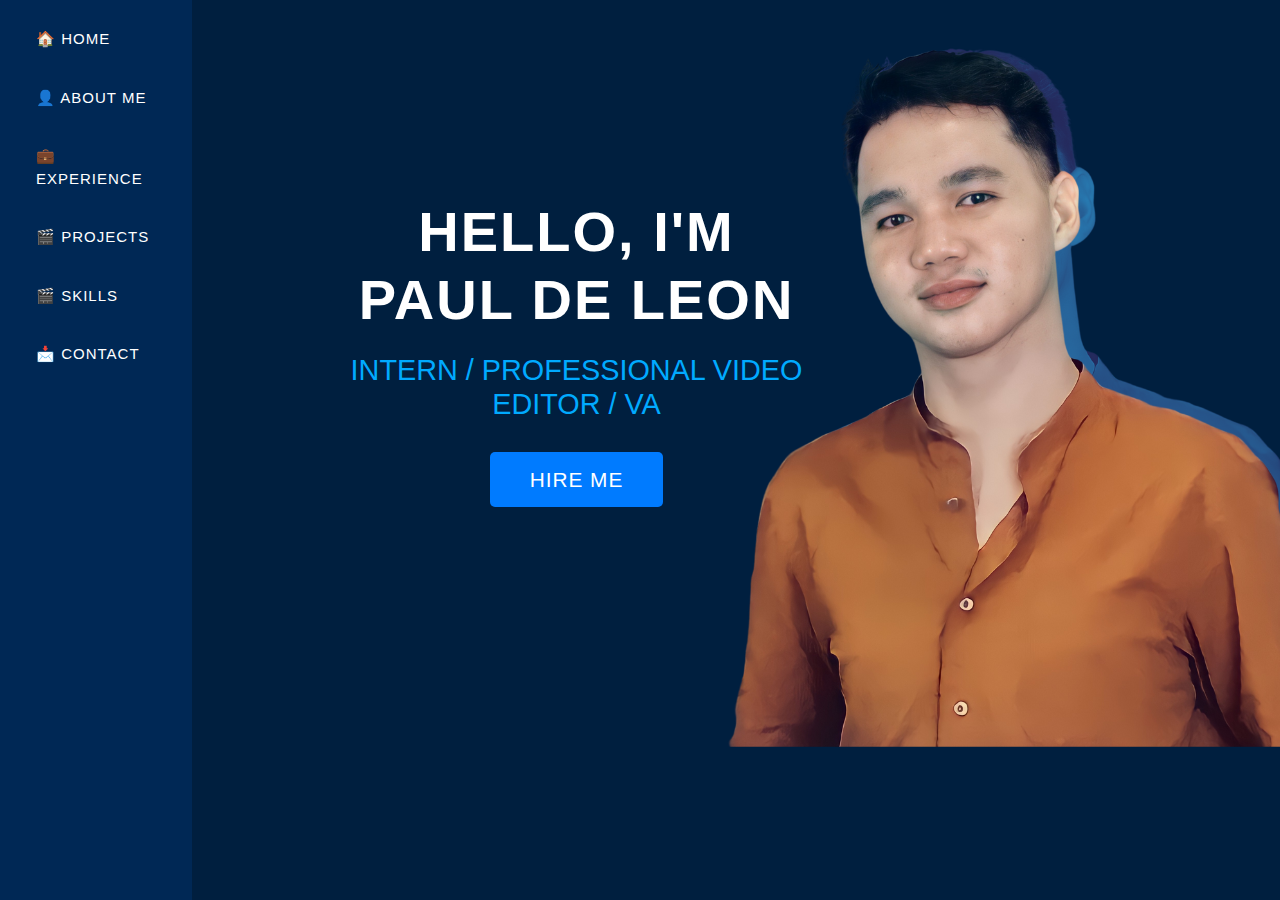
<file: index.html>
<!-- index.html -->
<!DOCTYPE html>
<html lang="en">

<head>
    <meta charset="UTF-8" />
    <meta name="viewport" content="width=device-width, initial-scale=1.0" />
    <title>Paul De Leon - Portfolio</title>
    <link href="https://cdn.jsdelivr.net/npm/bootstrap@5.1.3/dist/css/bootstrap.min.css" rel="stylesheet" />
    <link rel="stylesheet" href="styles.css" />
</head>

<body>
    <div class="d-flex">
        <div id="sidebar-container"></div>

        <main class="main-content container-fluid text-center flex-grow-1" style="margin-left: 350px;">
            <div class="row align-items-end no-gutters">
                <div class="col-md-6 text-left">
                    <h1 class="welcome-title">HELLO, I'M PAUL DE LEON</h1>
                    <h2 class="welcome-subtitle">INTERN / PROFESSIONAL VIDEO EDITOR / VA</h2>
                    <a href="contact.html" class="btn btn-primary hire-me-btn">HIRE ME</a>
                </div>
                <div class="col-md-6 p-0">
                    <div class="image-container">
                        <img src="media/profile.png" alt="profile" class="profilepic">
                    </div>
                </div>
            </div>
    </div>


    <script>
        fetch('sidebar.html')
            .then(response => {
                if (!response.ok) {
                    throw new Error("Sidebar load failed");
                }
                return response.text();
            })
            .then(data => {
                document.getElementById('sidebar-container').innerHTML = data;
            })
            .catch(err => {
                console.error(err);
                document.getElementById('sidebar-container').innerHTML = "<p>Sidebar failed to load.</p>";
            });
    </script>

</body>

</html>
</file>
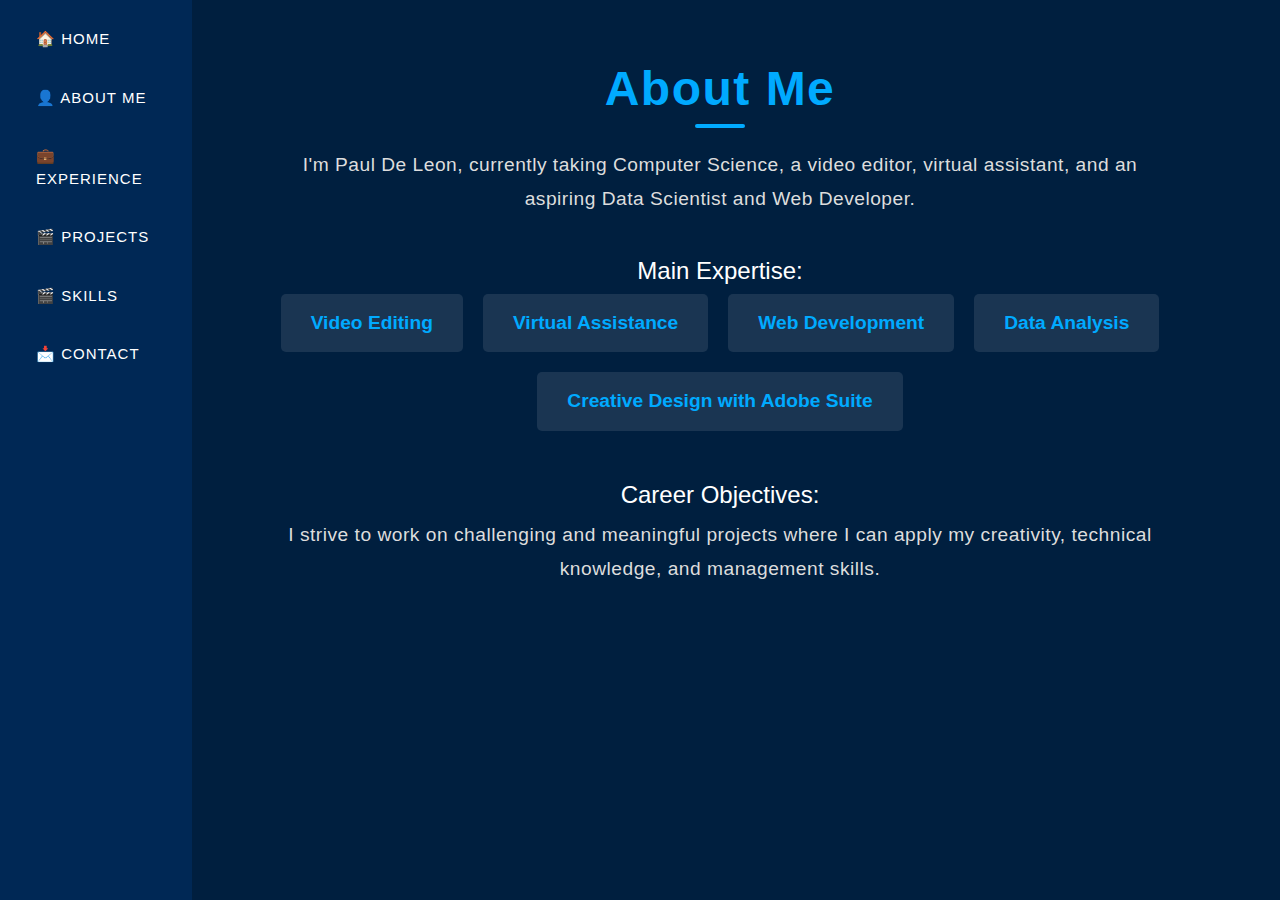
<file: about.html>
<!DOCTYPE html>
<html lang="en">

<head>
    <meta charset="UTF-8" />
    <meta name="viewport" content="width=device-width, initial-scale=1" />
    <title>About Me</title>

    <!-- Bootstrap CSS -->
    <link href="https://cdn.jsdelivr.net/npm/bootstrap@5.1.3/dist/css/bootstrap.min.css" rel="stylesheet" />

    <!-- Your custom CSS -->
    <link rel="stylesheet" href="styles.css" />
</head>

<body>
    <div class="d-flex">
        <!-- Sidebar will load here -->
        <div id="sidebar-container"></div>

        <!-- About content -->
        <div id="about" class="flex-grow-1" style="margin-left: 160px;">
            <h2>About Me</h2>
            <p>I'm Paul De Leon, currently taking Computer Science, a video editor, virtual assistant, and an aspiring Data Scientist and Web Developer.</p>

            <h4>Main Expertise:</h4>
            <ul>
                <li>Video Editing</li>
                <li>Virtual Assistance</li>
                <li>Web Development</li>
                <li>Data Analysis</li>
                <li>Creative Design with Adobe Suite</li>
            </ul>

            <h4>Career Objectives:</h4>
            <p>I strive to work on challenging and meaningful projects where I can apply my creativity, technical knowledge, and management skills.</p>
        </div>
    </div>

    <script>
        // Load sidebar.html into sidebar-container div
        fetch('sidebar.html')
            .then(res => res.text())
            .then(html => {
                document.getElementById('sidebar-container').innerHTML = html;
            });
    </script>
</body>

</html>
</file>
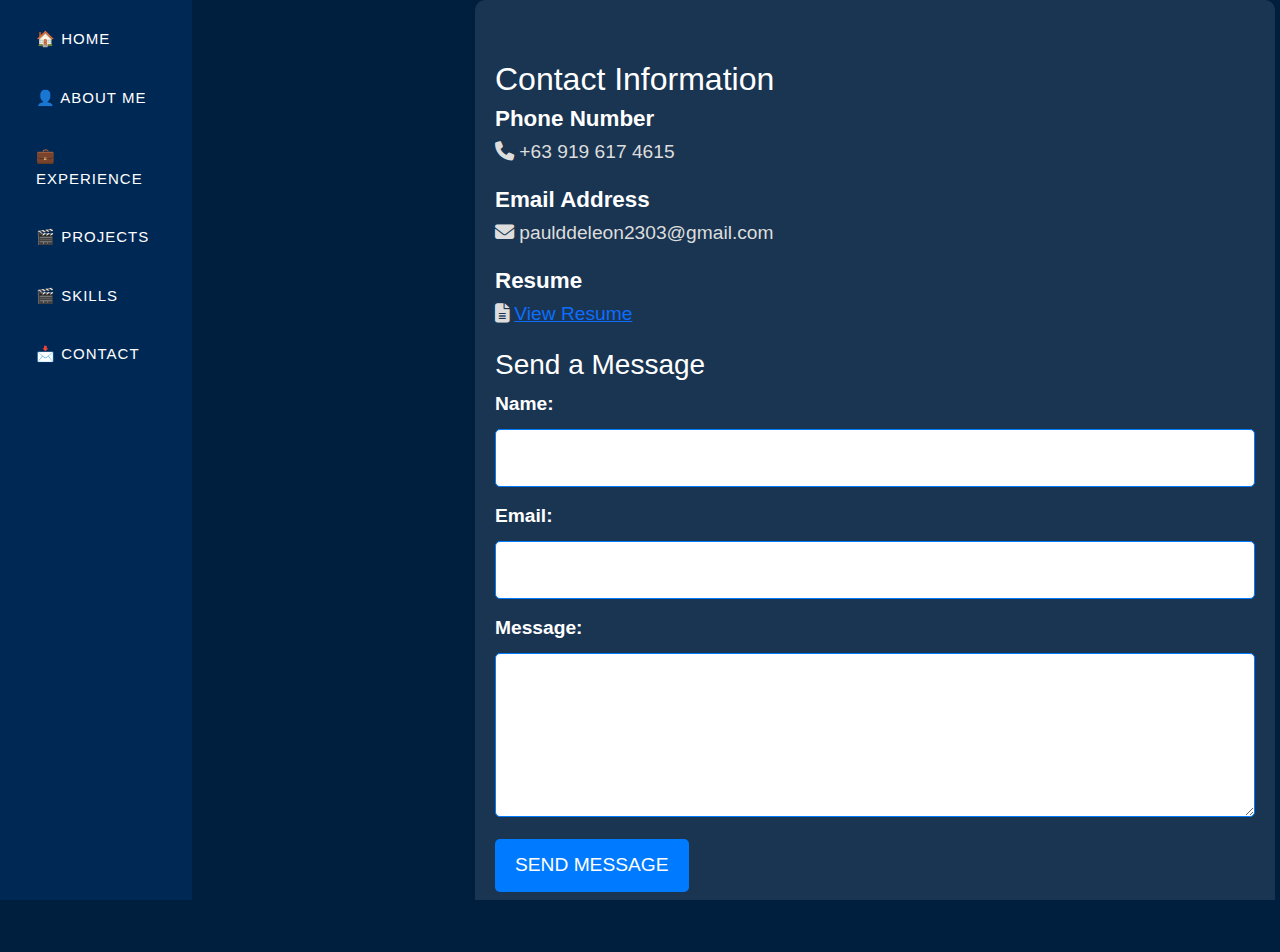
<file: contact.html>
<!DOCTYPE html>
<html lang="en">

<head>
    <meta charset="UTF-8">
    <meta name="viewport" content="width=device-width, initial-scale=1.0">
    <title>Contact Information</title>
    <link rel="stylesheet" href="styles.css">
    <!-- Optional: Font Awesome for icons -->
    <link rel="stylesheet" href="https://cdnjs.cloudflare.com/ajax/libs/font-awesome/6.4.0/css/all.min.css">
    <link href="https://cdn.jsdelivr.net/npm/bootstrap@5.1.3/dist/css/bootstrap.min.css" rel="stylesheet" />
</head>

<body>
    <div id="contact" class="contact-container" style="margin-left: 475px;">
        <div id="sidebar-container"></div>
        <h2>Contact Information</h2>

        <div class="contact-info">
            <div class="contact-item">
                <h3>Phone Number</h3>
                <p><i class="fas fa-phone"></i> +63 919 617 4615</p>
            </div>
            <div class="contact-item">
                <h3>Email Address</h3>
                <p><i class="fas fa-envelope"></i> paulddeleon2303@gmail.com</p>
            </div>
            <div class="contact-item">
                <h3>Resume</h3>
                <p>
                    <i class="fas fa-file-alt"></i>
                    <a href="https://drive.google.com/file/d/1B4kJUStiorii9aU0YnjeQcmJNjwkbinS/view?usp=sharing">
                        View Resume
                    </a>
                </p>
            </div>
        </div>

        <!-- Contact Form -->
        <form action="https://formspree.io/f/xyzwaoow" method="POST">
            <h3>Send a Message</h3>
            <div class="form-group">
                <label for="name">Name:</label>
                <input type="text" id="name" name="name" required>
            </div>
            <div class="form-group">
                <label for="email">Email:</label>
                <input type="email" id="email" name="email" required>
            </div>
            <div class="form-group">
                <label for="message">Message:</label>
                <textarea id="message" name="message" rows="5" required></textarea>
            </div>
            <button type="submit">Send Message</button>
        </form>
    </div>

    <script>
        // Load sidebar.html into sidebar-container div
        fetch('sidebar.html')
            .then(res => res.text())
            .then(html => {
                document.getElementById('sidebar-container').innerHTML = html;
            });
    </script>
</body>

</html>
</file>
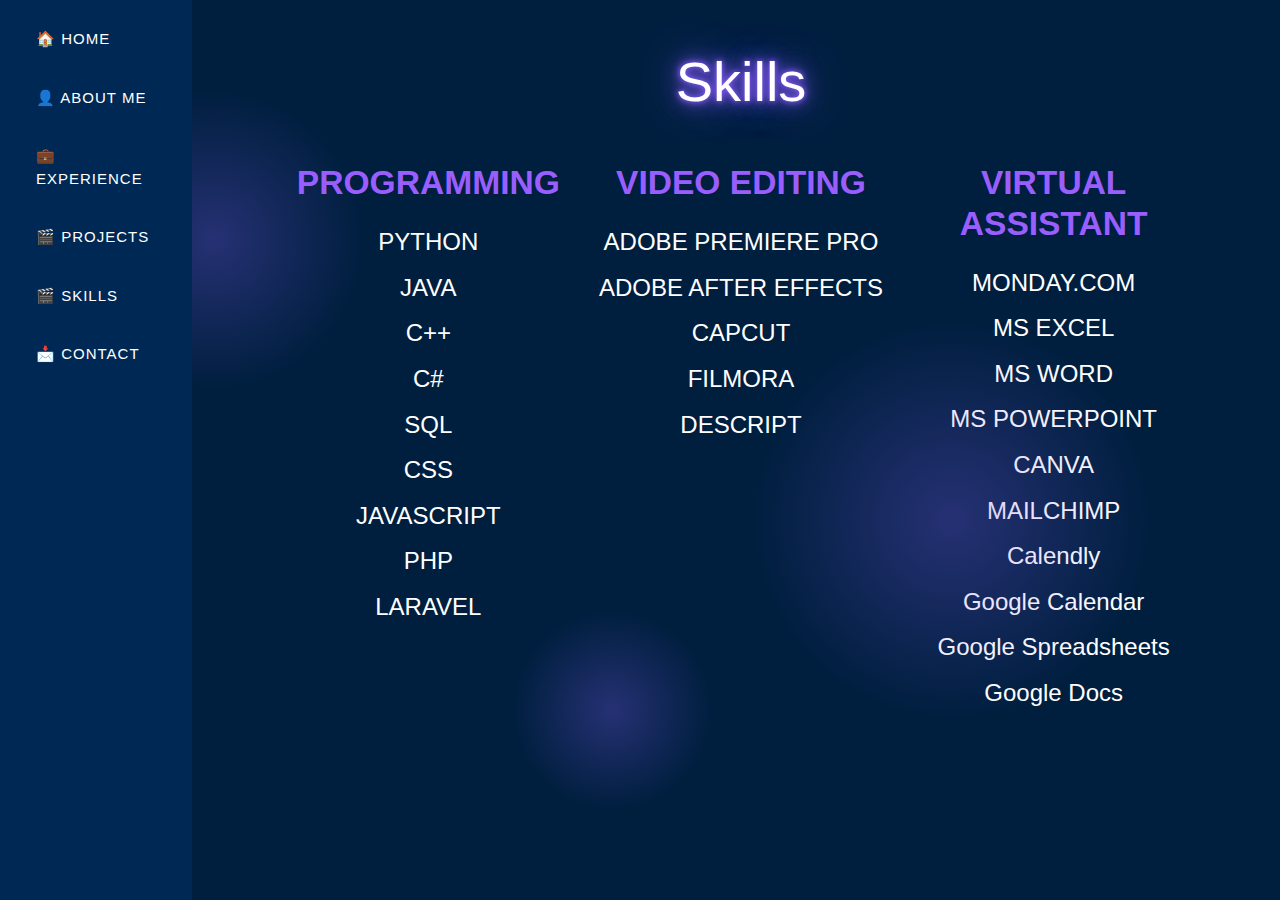
<file: skill.html>
<!DOCTYPE html>
<html lang="en">

<head>
    <meta charset="UTF-8">
    <meta name="viewport" content="width=device-width, initial-scale=1.0">
    <title>Skills</title>
    <link rel="stylesheet" href="https://cdn.jsdelivr.net/npm/bootstrap@5.3.2/dist/css/bootstrap.min.css">
    <link rel="stylesheet" href="styles.css">


</head>

<body class="d-flex">

    <div class="container py-5">
        <div id="sidebar-container"></div>



        <div class="row text-center" style="margin-left: 190px;">
            <link href="https://fonts.googleapis.com/css2?family=Orbitron:wght@500;700&display=swap" rel="stylesheet">
            </main>
            <h1 class="text-center display-4 neon-text mb-5">Skills</h1>


            <!-- Gradient animated background elements -->
            <div class="animated-bg">
                <div class="gradient-circle circle1"></div>
                <div class="gradient-circle circle2"></div>
                <div class="gradient-circle circle3"></div>
            </div>
            <!-- Programming Column -->
            <div class="col-md-4">
                <h3 class="section-title">PROGRAMMING</h3>
                <ul class="list-unstyled skill-list">
                    <li>PYTHON</li>
                    <li>JAVA</li>
                    <li>C++</li>
                    <li>C#</li>
                    <li>SQL</li>
                    <li>CSS</li>
                    <li>JAVASCRIPT</li>
                    <li>PHP</li>
                    <li>LARAVEL</li>
                </ul>
            </div>

            <!-- Video Editing Column -->
            <div class="col-md-4">
                <h3 class="section-title">VIDEO EDITING</h3>
                <ul class="list-unstyled skill-list">
                    <li>ADOBE PREMIERE PRO</li>
                    <li>ADOBE AFTER EFFECTS</li>
                    <li>CAPCUT</li>
                    <li>FILMORA</li>
                    <li>DESCRIPT</li>
                </ul>
            </div>

            <!-- Virtual Assistant Column -->
            <div class="col-md-4">
                <h3 class="section-title">VIRTUAL ASSISTANT</h3>
                <ul class="list-unstyled skill-list">
                    <li>MONDAY.COM</li>
                    <li>MS EXCEL</li>
                    <li>MS WORD</li>
                    <li>MS POWERPOINT</li>
                    <li>CANVA</li>
                    <li>MAILCHIMP</li>
                    <li>Calendly</li>
                    <li>Google Calendar</li>
                    <li>Google Spreadsheets</li>
                    <li>Google Docs</li>
                </ul>
            </div>
        </div>
    </div>

    <script src="https://cdn.jsdelivr.net/npm/bootstrap@5.3.2/dist/js/bootstrap.bundle.min.js"></script>
    <script>
        // Optional: Add any interactive JS enhancements here
        document.querySelectorAll('.section-title').forEach(title => {
            title.addEventListener('mouseover', () => {
                title.classList.add('hover-glow');
            });
            title.addEventListener('mouseout', () => {
                title.classList.remove('hover-glow');
            });
        });

        fetch('sidebar.html')
            .then(response => {
                if (!response.ok) {
                    throw new Error("Sidebar load failed");
                }
                return response.text();
            })
            .then(data => {
                document.getElementById('sidebar-container').innerHTML = data;
            })
            .catch(err => {
                console.error(err);
                document.getElementById('sidebar-container').innerHTML = "<p>Sidebar failed to load.</p>";
            });
    </script>
</body>

</html>
</file>
<file: styles.css>
/* Global styles */

body,
html {
    margin: 0;
    padding: 0;
    height: 100%;
    font-family: 'Helvetica Neue', Arial, sans-serif;
    overflow-x: hidden;
    background-color: #001f3f;
    color: #ffffff;
}


/* Sidebar styles */

.sidebar {
    font-size: 120px;
    background-color: #002855;
    min-height: 100vh;
    padding: 20px;
    position: fixed;
    top: 0;
    left: 0;
    width: 15%;
    z-index: 10;
}

.sidebar .nav-link {
    font-size: 15px;
    margin-bottom: 20px;
    color: #ffffff;
    text-transform: uppercase;
    letter-spacing: 1px;
    transition: background 0.3s ease;
}

.sidebar .nav-link:hover {
    background-color: rgba(255, 255, 255, 0.1);
    border-radius: 8px;
    padding: 10px;
    text-decoration: none;
}


/* Content section */

.content {
    margin-left: 17%;
    padding: 10px 20px 20px 15px;
    background-color: #001f3f;
    min-height: 100vh;
}


/* Welcome page styles */

#welcome {
    background-color: #001f3f;
    color: white;
    height: 100vh;
    display: flex;
    align-items: center;
    justify-content: space-between;
    overflow: hidden;
}

.welcome-title {
    top: 50px;
    font-size: 3.5rem;
    font-weight: bold;
    color: #ffffff;
    letter-spacing: 2px;
    margin-top: 100px;
    margin-bottom: 20px;
}

.welcome-subtitle {
    font-size: 1.8rem;
    color: #00aaff;
    margin-bottom: 30px;
}

.hire-me-btn {
    background-color: #007bff;
    color: white;
    padding: 12px 40px;
    font-size: 1.3rem;
    border: none;
    border-radius: 5px;
    text-transform: uppercase;
    letter-spacing: 1px;
    transition: background 0.3s ease;
    margin-bottom: 200px;
}

.hire-me-btn:hover {
    background-color: #0056b3;
}


/* Profile picture styling */

.image-container {
    display: flex;
    justify-content: flex-end;
    align-items: flex-end;
    height: 100%;
    size-adjust: 100%;
}

.profilepic {
    position: relative;
    top: 40px;
    width: 500%;
    max-width: 1100px;
    height: auto;
    left: 70px;
    right: 30px;
    bottom: 0px;
    margin: 0%;
    object-fit: cover;
    border-radius: 0px;
    transition: transform 0.3s ease;
}


/* Hover effect to make the image stand out dynamically */

.profilepic:hover {
    transform: scale(1.05);
    /* Slight zoom-in effect on hover */
}


/* About Page */

#about {
    padding: 60px 120px;
    background-color: #001f3f;
    color: #ffffff;
    display: flex;
    flex-direction: column;
    align-items: center;
    justify-content: center;
}

#about h2 {
    font-size: 3rem;
    font-weight: bold;
    margin-bottom: 30px;
    color: #00aaff;
    text-align: center;
    letter-spacing: 1.5px;
    position: relative;
}

#about h2::after {
    content: '';
    width: 50px;
    height: 4px;
    background-color: #00aaff;
    position: absolute;
    bottom: -10px;
    left: 50%;
    transform: translateX(-50%);
    border-radius: 2px;
    animation: fadeInLine 1.5s ease;
}

@keyframes fadeInLine {
    from {
        width: 0;
    }
    to {
        width: 50px;
    }
}

#about p {
    font-size: 1.2rem;
    color: #dddddd;
    max-width: 900px;
    text-align: center;
    margin-bottom: 40px;
    line-height: 1.8;
    letter-spacing: 0.5px;
    animation: fadeInText 1s ease-in-out;
}

#about ul {
    list-style: none;
    padding: 0;
    display: flex;
    flex-wrap: wrap;
    justify-content: center;
    gap: 20px;
    margin-bottom: 50px;
}

#about ul li {
    background-color: rgba(255, 255, 255, 0.1);
    padding: 15px 30px;
    border-radius: 5px;
    font-size: 1.2rem;
    font-weight: bold;
    color: #00aaff;
    transition: transform 0.3s ease, box-shadow 0.3s ease;
}

#about ul li:hover {
    transform: scale(1.1);
    box-shadow: 0 10px 20px rgba(0, 0, 0, 0.3);
}

@keyframes fadeInText {
    from {
        opacity: 0;
        transform: translateY(20px);
    }
    to {
        opacity: 1;
        transform: translateY(0);
    }
}


/* Responsive Design */

@media (max-width: 768px) {
    #about ul {
        flex-direction: column;
        align-items: center;
    }
    #about p {
        font-size: 1rem;
    }
}

@media (max-width: 576px) {
    #about h2 {
        font-size: 2.5rem;
    }
    #about ul li {
        padding: 10px 20px;
        font-size: 1rem;
    }
}


/* Main container and page setup */

#experience-page {
    padding: 0px;
    background-color: #001f3f;
    color: #ffffff;
    min-height: 100vh;
    font-family: -apple-system, BlinkMacSystemFont, "Segoe UI", Roboto, Oxygen, Ubuntu, Cantarell, "Open Sans", "Helvetica Neue", sans-serif;
}


/* Main content */

#experience-page main {
    max-width: 960px;
    margin: 0 auto;
}


/* Experience Items */

#experience-list .experience-item {
    display: flex;
    flex-wrap: wrap;
    justify-content: space-between;
    align-items: center;
    background: rgba(255, 255, 255, 0.08);
    border-radius: 14px;
    padding: 20px 25px;
    margin-bottom: 30px;
    transition: background-color 0.3s ease, transform 0.3s ease;
    box-shadow: 0 4px 12px rgb(0 0 0 / 0.15);
}

#experience-list .experience-item:hover {
    background: rgba(0, 170, 255, 0.15);
    transform: translateY(-3px);
}

#experience-list .date {
    font-style: italic;
    font-weight: 500;
    font-size: 1.15rem;
    color: #80caff;
    flex-basis: 160px;
    min-width: 130px;
}

#experience-list .details {
    flex: 1;
    text-align: left;
}

#experience-list .details h2 {
    font-size: 1.5rem;
    font-weight: 700;
    margin-bottom: 6px;
    color: #e6f7ff;
}

#experience-list .details p {
    font-size: 1rem;
    color: #b8d9ff;
    margin: 0;
}


/* Videos Section */

#videos-title {
    font-weight: 600;
    font-size: 2rem;
    color: #00aaff;
}

#videos-grid .video-card {
    background: rgba(255, 255, 255, 0.08);
    border-radius: 14px;
    padding: 15px;
    box-shadow: 0 4px 14px rgba(0, 0, 0, 0.25);
    transition: box-shadow 0.3s ease, transform 0.3s ease;
    text-align: center;
}

#videos-grid .video-card:hover {
    box-shadow: 0 8px 24px rgba(0, 170, 255, 0.6);
    transform: translateY(-5px);
}

#videos-grid video {
    width: 100%;
    border-radius: 12px;
    box-shadow: 0 2px 8px rgba(0, 0, 0, 0.2);
    transition: transform 0.3s ease;
}

#videos-grid .video-card:hover video {
    transform: scale(1.03);
}

#videos-grid h3 {
    margin-top: 1rem;
    font-size: 1.3rem;
    font-weight: 700;
    color: #d0e8ff;
}

#videos-grid p {
    font-size: 1rem;
    color: #a9cfff;
    margin-bottom: 0;
}


/* Responsive tweaks */

@media (max-width: 991px) {
    #experience-list .experience-item {
        flex-direction: column;
        align-items: flex-start;
    }
    #experience-list .date {
        margin-bottom: 10px;
        flex-basis: auto;
        min-width: auto;
    }
    #videos-grid .video-card {
        max-width: 100%;
    }
}

@media (max-width: 576px) {
    #page-title {
        font-size: 2rem;
    }
    #videos-title {
        font-size: 1.5rem;
    }
}


/* Contact Page */

.contact-container {
    padding: 60px 20px;
    max-width: 800px;
    margin: 0 auto;
    background-color: rgba(255, 255, 255, 0.1);
    border-radius: 10px;
}

.contact-item {
    margin-bottom: 20px;
}

.contact-item h3 {
    font-size: 1.4rem;
    font-weight: bold;
    margin-bottom: 5px;
}

.contact-item p {
    font-size: 1.2rem;
    color: #dddddd;
}

.form-group {
    margin-bottom: 15px;
}

.form-group label {
    font-size: 1.2rem;
    font-weight: bold;
    color: #ffffff;
}

.form-group input,
.form-group textarea {
    width: 100%;
    padding: 15px;
    border: 1px solid #007bff;
    border-radius: 5px;
    background-color: #ffffff;
    color: #333;
    font-size: 1.1rem;
    margin-top: 10px;
}

button[type="submit"] {
    padding: 12px 20px;
    background-color: #007bff;
    color: white;
    border: none;
    border-radius: 5px;
    cursor: pointer;
    font-size: 1.2rem;
    text-transform: uppercase;
    transition: background 0.3s ease;
}

button[type="submit"]:hover {
    background-color: #0056b3;
}


/* Ensure the layout is full width and centered */

.container-fluid {
    padding-right: 0;
    padding-left: 0;
}

#projects {
    background-color: #0b1e3c;
    color: #f8f9fa;
    padding: 4rem 2rem;
    animation: fadeIn 0.6s ease-in-out;
    min-height: 100vh;
    margin-left: 250px;
    overflow-x: hidden;
}

.section-title {
    font-size: 2.5rem;
    font-weight: 700;
    text-align: center;
    margin-bottom: 3rem;
    color: #ffffff;
}

.project-grid {
    display: grid;
    grid-template-columns: repeat(auto-fit, minmax(320px, 1fr));
    gap: 2rem;
}

.project-card {
    background-color: #142d52;
    border-radius: 20px;
    overflow: hidden;
    box-shadow: 0 0 20px rgba(0, 123, 255, 0.1);
    display: flex;
    flex-direction: column;
    transition: transform 0.3s ease, box-shadow 0.3s ease;
    will-change: transform;
}

.project-card:hover {
    transform: scale(1.02);
    box-shadow: 0 0 20px rgba(0, 123, 255, 0.3);
}

.project-content {
    padding: 1.5rem;
}

.project-content h2 {
    font-size: 1.5rem;
    font-weight: bold;
    color: #90cdf4;
    margin-bottom: 1rem;
}

.project-content p {
    line-height: 1.6;
    color: #e0e0e0;
}

.project-images {
    display: grid;
    grid-template-columns: repeat(auto-fit, minmax(140px, 1fr));
    gap: 0.5rem;
    padding: 1rem;
}

.project-images img {
    width: 100%;
    height: 180px;
    object-fit: cover;
    border-radius: 10px;
    transition: transform 0.3s ease;
    cursor: zoom-in;
}

.project-images img:hover {
    transform: scale(1.03);
}

#projects .button {
    display: block;
    /* allows centering via margin */
    width: fit-content;
    /* button width matches content */
    margin: 1rem auto;
    /* auto centers horizontally */
    padding: 0.4rem 1rem;
    /* slightly smaller padding */
    font-size: 1rem;
    font-weight: 600;
    color: white;
    background-color: #1f2937;
    border: none;
    border-radius: 8px;
    text-decoration: none;
    transition: background-color 0.3s ease, transform 0.2s ease;
    box-shadow: 0 4px 12px rgba(0, 0, 0, 0.1);
}

#projects .button:hover {
    background-color: #111827;
    transform: translateY(-2px);
}

.karapatan-box {
    background-color: #112b47;
    border: 2px solid #1c3e64;
    border-radius: 10px;
    padding: 10px;
    max-height: 700px;
    overflow-y: auto;
}

.fullscreen-modal {
    position: fixed;
    top: 0;
    left: 0;
    width: 100vw;
    height: 100vh;
    background: rgba(0, 0, 0, 0.9);
    display: none;
    align-items: center;
    justify-content: center;
    z-index: 1000;
    flex-direction: column;
}

.fullscreen-image {
    max-width: 90%;
    max-height: 80%;
    border-radius: 10px;
}

.modal-controls {
    margin-top: 1rem;
}

.modal-controls button {
    margin: 0 10px;
    padding: 8px 16px;
    background-color: #0b1e3c;
    color: #fff;
    border: none;
    border-radius: 5px;
    cursor: pointer;
}

@keyframes fadeIn {
    from {
        opacity: 0;
        transform: translateY(20px);
    }
    to {
        opacity: 1;
        transform: translateY(0);
    }
}


/* Main background */


/* Neon title effect */

.neon-text {
    color: #ffffff;
    text-shadow: 0 0 5px #7f5af0, 0 0 10px #7f5af0, 0 0 20px #7f5af0, 0 0 40px #7f5af0;
}


/* Section headings */

.section-title {
    color: #9a5eff;
    font-weight: bold;
    font-size: 2.1rem;
    text-transform: uppercase;
    margin-bottom: 1rem;
}


/* Skill list items */

.skill-list li {
    font-size: 1.5rem;
    padding: 0.3rem 0;
    transition: all 0.3s ease;
}

.skill-list li:hover {
    color: #7f5af0;
    transform: scale(1.05);
}


/* Glow on hover effect */

.hover-glow {
    text-shadow: 0 0 5px #7f5af0, 0 0 10px #7f5af0, 0 0 20px #7f5af0;
}


/* === Animated Gradient Circles === */

.animated-bg {
    position: absolute;
    top: 0;
    left: 0;
    z-index: 0;
    width: 100%;
    height: 100%;
    overflow: hidden;
    pointer-events: none;
}

.gradient-circle {
    position: absolute;
    border-radius: 50%;
    opacity: 0.3;
    animation: float 10s infinite alternate ease-in-out;
    background: radial-gradient(circle, #7f5af0, transparent 70%);
}

.circle1 {
    width: 300px;
    height: 300px;
    top: 10%;
    left: 5%;
    animation-delay: 0s;
}

.circle2 {
    width: 400px;
    height: 400px;
    bottom: 20%;
    right: 10%;
    animation-delay: 3s;
}

.circle3 {
    width: 200px;
    height: 200px;
    bottom: 10%;
    left: 40%;
    animation-delay: 5s;
}

@keyframes float {
    0% {
        transform: translateY(0px) translateX(0px);
    }
    100% {
        transform: translateY(-20px) translateX(10px);
    }
}


/* === Fade In Animation === */

.fade-in {
    opacity: 0;
    transform: translateY(40px);
    animation: fadeIn 1s ease forwards;
}

.fade-in.delay-1 {
    animation-delay: 0.5s;
}

.fade-in.delay-2 {
    animation-delay: 1s;
}

.fade-in.delay-3 {
    animation-delay: 1.5s;
}

@keyframes fadeIn {
    to {
        opacity: 1;
        transform: translateY(0);
    }
}
</file>
